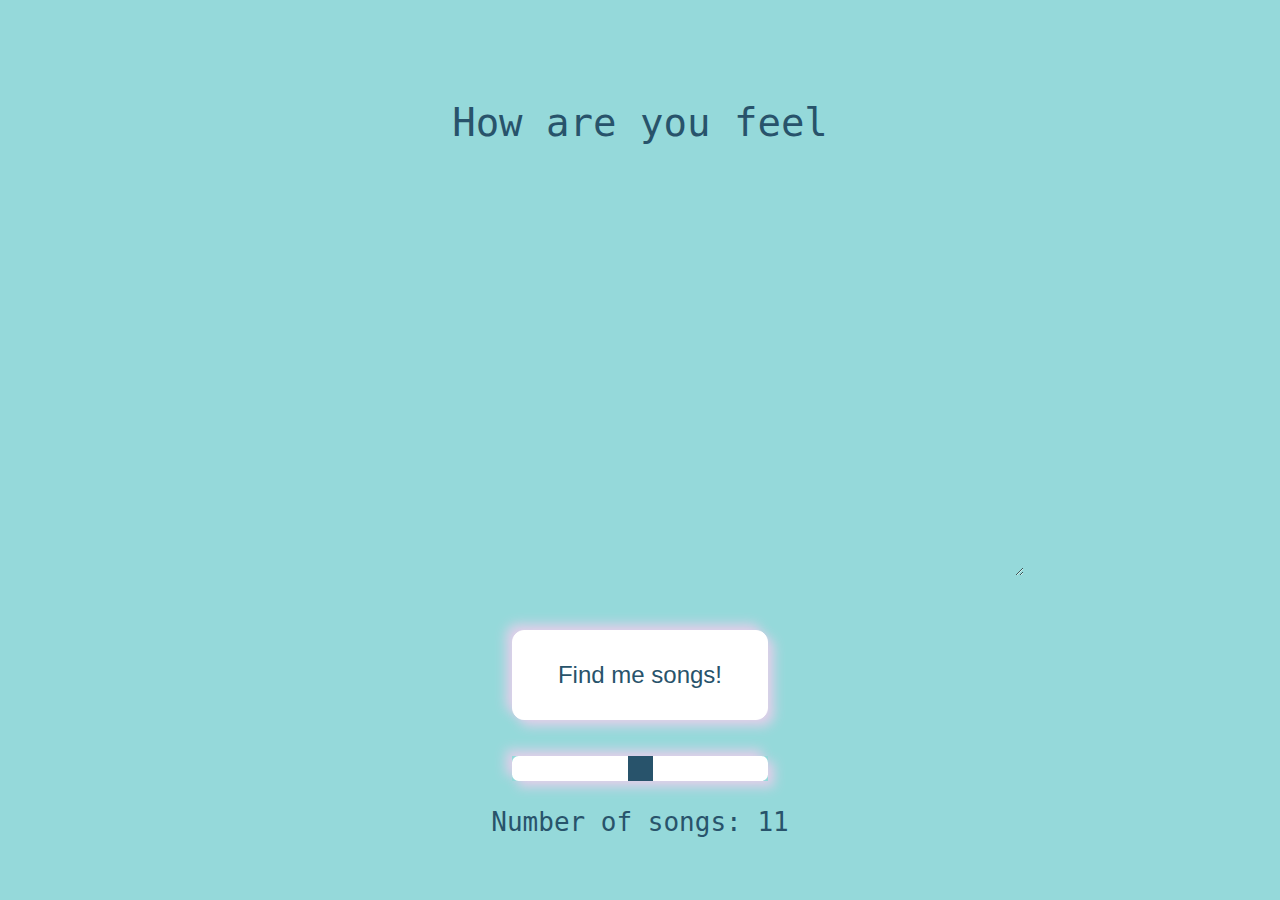
<file: website/index.html>
<html>
    <meta name="viewport" content="width=device-width, initial-scale=1.0">
    <head>
        <title>What's your mood?</title>
        <link rel="stylesheet" href="style.css">
    </head>
    <body>
        <br>
        <!-- <input type="button" onclick="word_by_word('What is your mood today?')"></input> -->
        <br>
        <center><textarea id="text" rows="30" cols="20" onclick="deletestuff()"></textarea></center>
        <br><br><br>
        <center><button class="button2">
            Find me songs!
        </button></center>
        <center>
            <br><br>
        <div class="slidecontainer">
            <input type="range" min="1" max="21" value="11" class="slider" id="myRange"></center>
            
            <center><p id="show" class="plop"></p></center>   
        </div>
    </body>
    <script>
        var slider = document.getElementById("myRange");
        var output = document.getElementById("show");
        output.innerHTML = "Number of songs: ".concat(String(slider.value));

        slider.oninput = function() {
        output.innerHTML = "Number of songs: ".concat(String(this.value));
        }

        var flag=false;
        window.onload = function() {
         word_by_word('How are you feeling today?');
        };

        function deletestuff(){
            if(flag==false){
                document.getElementById("text").value = "";
                flag=true;
            }}
        function word_by_word(s){
            var words = s.split(" ");
            var i = 0;
            var timer = setInterval(function(){
                document.getElementById("text").innerHTML += s[i];
                i++;
                if(i >= s.length){
                    clearInterval(timer);
                }
            }, 40);
        }


    </script>
</html>
</file>
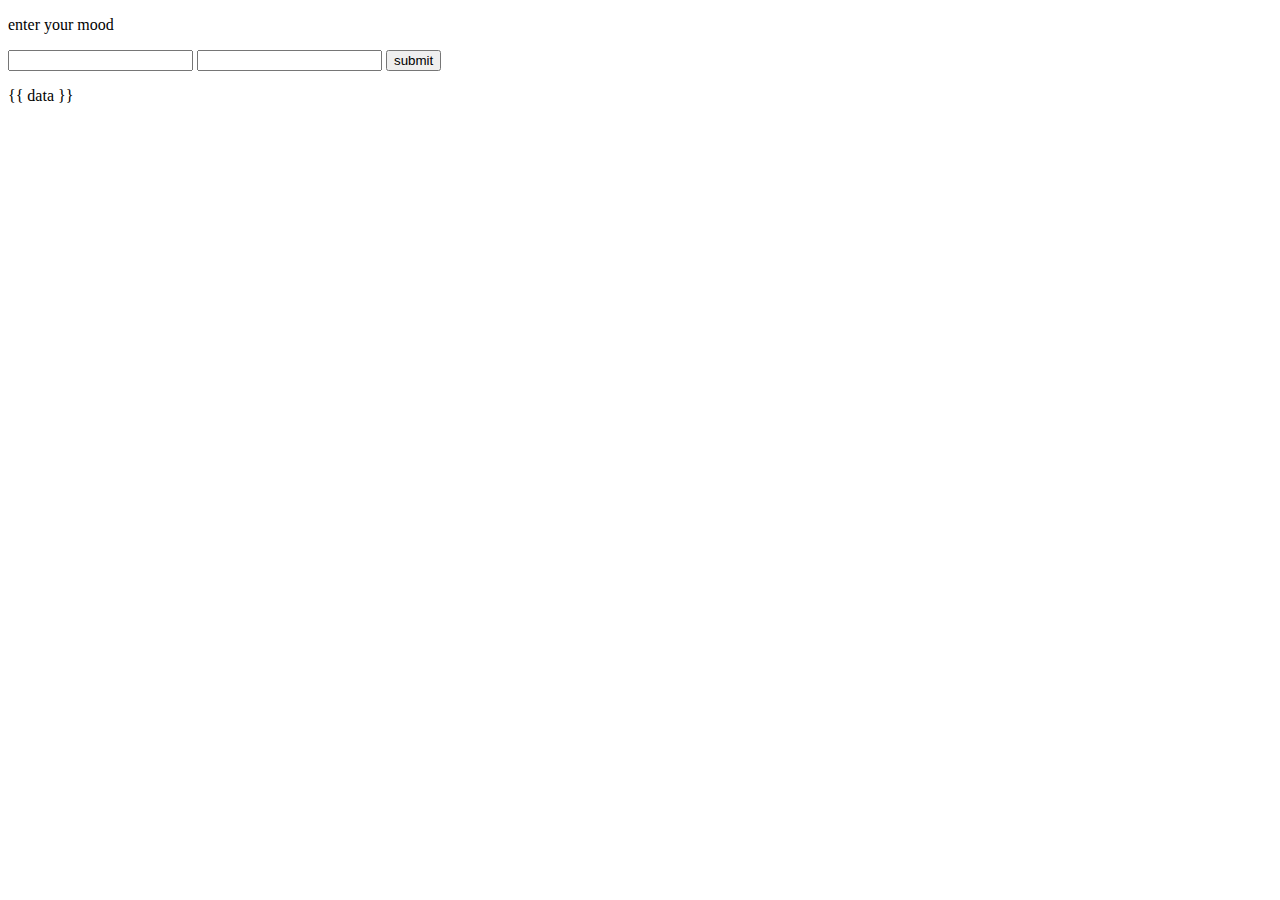
<file: templates/index3.html>
<!DOCTYPE html>
<html>
<body onload="dostuff()">
    <p>enter your mood</p>
    <form method="GET">
        <input type="text" name="thetext">
        <input type="text" name="thenumoftracks">
        <input type="submit" value="submit">
    </form>
    <p id="stuff">your songs</p>
</body>
<script>
    function dostuff(){
        document.getElementById("stuff").innerHTML = "{{ data }}";
    }

</script>
</html>
</file>
<file: website/style.css>
body{
    background-color: #95D9DA;
    border: 0px;
    padding: 0px;
    margin: 0px;
}

.plop{
  font-size: 2em;
  font-family: monospace;
  color: #28536B;
}              

textarea{
    background-color: #95D9DA;
    color: #28536B;
    border: 0px;
    /* padding-left: 10%;
    padding-right: 10%; */
    padding-top: 5%;
    width: 60%;
    min-width: 350px;
    height: 60%;
    font-size: 3em;
    text-align: center;
}

/* From uiverse.io by @shah1345 */
.button2 {
    width: 20%;
    height: 10%;
    min-width: 200px;
    display: inline-block;
    transition: all 0.2s ease-in;
    position: relative;
    overflow: hidden;
    z-index: 1;
    color: #28536B;
    padding: 0.7em 1.7em;
    font-size: 1.5em;
    font-family: 'Trebuchet MS', sans-serif;
    border-radius: 0.5em;
    background: #ffffff;
    border: 1px solid #ffffff;
    box-shadow: 6px 6px 12px #E2CFEA,
               -6px -6px 12px #E2CFEA;
  }
  
  .button2:active {
    color: #666;
    box-shadow: inset 4px 4px 12px #c5c5c5,
               inset -4px -4px 12px #ffffff;
  }
  
  .button2:before {
    content: "";
    position: absolute;
    left: 50%;
    transform: translateX(-50%) scaleY(1) scaleX(1.25);
    top: 100%;
    width: 140%;
    height: 180%;
    background-color: rgba(0, 0, 0, 0.05);
    border-radius: 50%;
    display: block;
    transition: all 0.5s 0.1s cubic-bezier(0.55, 0, 0.1, 1);
    z-index: -1;
  }
  
  .button2:after {
    content: "";
    position: absolute;
    left: 55%;
    transform: translateX(-50%) scaleY(1) scaleX(1.45);
    top: 180%;
    width: 160%;
    height: 190%;
    background-color: #28536B;
    border-radius: 50%;
    display: block;
    transition: all 0.5s 0.1s cubic-bezier(0.55, 0, 0.1, 1);
    z-index: -1;
  }
  
  .button2:hover {
    color: #ffffff;
    border: 1px solid #28536B;
  }
  
  .button2:hover:before {
    top: -35%;
    background-color: #28536B;
    transform: translateX(-50%) scaleY(1.3) scaleX(0.8);
  }
  
  .button2:hover:after {
    top: -45%;
    background-color: #28536B;
    transform: translateX(-50%) scaleY(1.3) scaleX(0.8);
  }
  

  /* Slider stuffs below (w3schools) */ 
  .slidecontainer {
    width: 20%;
    min-width: 200px;
    box-shadow: 6px 6px 12px #E2CFEA,
      -6px -6px 12px #E2CFEA;
    border: 0px;
    padding: 0px;
    margin: 0px;
    /* border-radius: 50%; */

    
  }
  
  .slider {
    -webkit-appearance: none;
    width: 100%;
    height: 25px;
    background: #ffffff;
    outline: none;
    /* opacity: 0.7; */
    -webkit-transition: .2s;
    transition: opacity .2s;
    border: 0px;
    padding: 0px;
    margin: 0px;
    border-radius: 0.5em;

  }
  
  .slider:hover {
    opacity: 0.85;

  }
  
  .slider::-webkit-slider-thumb {
    -webkit-appearance: none;
    appearance: none;
    width: 25px;
    height: 25px;
    background: #28536B;
    cursor: pointer;
  }
  
  .slider::-moz-range-thumb {
    width: 25px;
    height: 25px;
    background: #28536B;
    cursor: pointer;
  }
</file>
